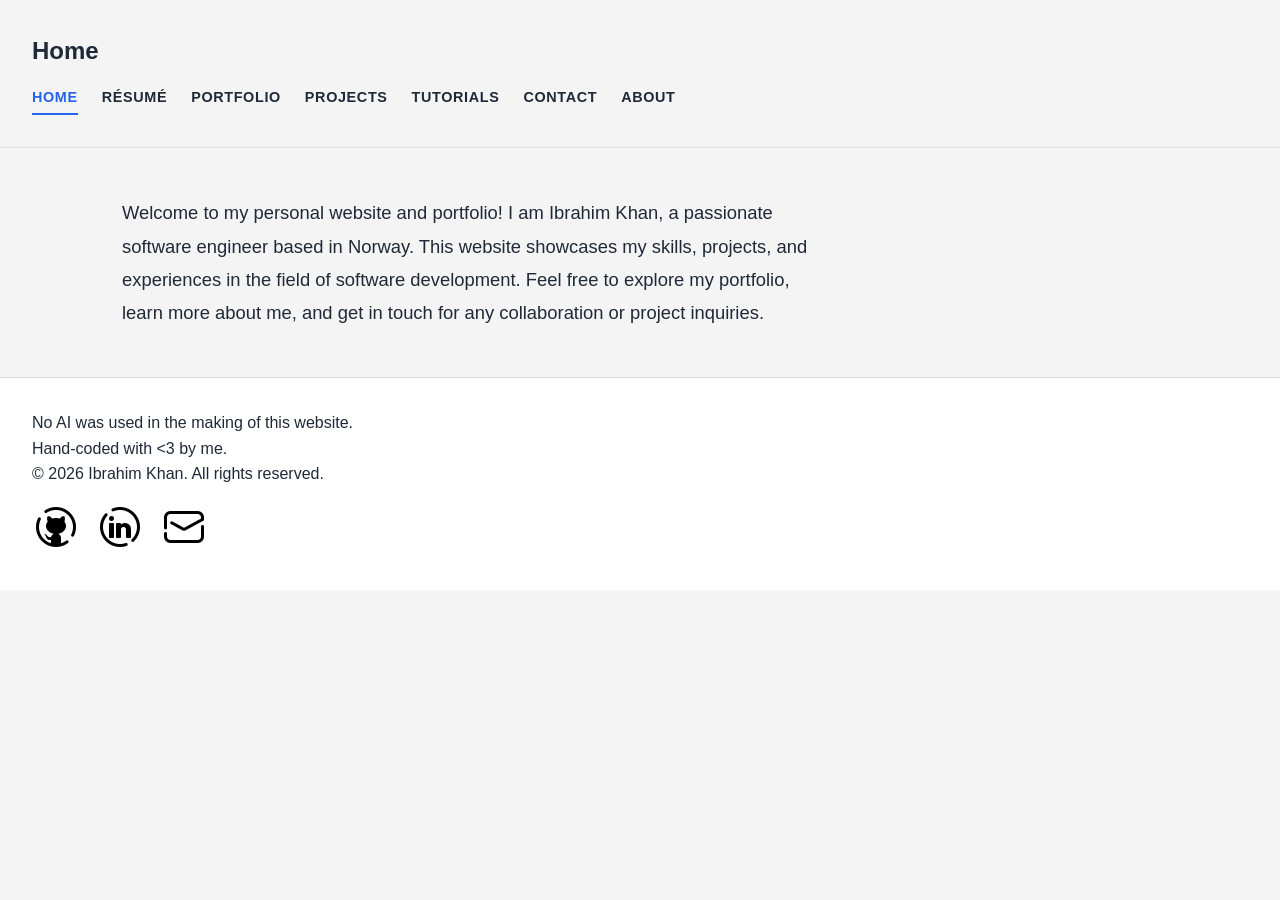
<file: index.html>
<!DOCTYPE html>
<html lang="en">
<head>
    <meta charset="UTF-8">
    <meta name="viewport" content="width=device-width, initial-scale=1.0">
    <meta name="description" content="Personal website and portfolio for Ibrahim, a software engineer based in Norway.">
    <meta name="author" content="Ibrahim Khan">
    <meta name="keywords" content="Ibrahim Khan, software engineer, developer, portfolio, backend, Norway">
    <title>KhanDev | Home</title>

    <!-- Favicon -->
    <!-- CSS stylesheets -->
     <link rel="stylesheet" href="/assets/css/style.css">
    <!-- JavaScript files -->
</head>

<body>
    <header>
        <h1>Home</h1>
        <nav aria-label="main navigation">
            <a href="/index.html" aria-current="page">HOME</a>
            <a href="/resume/index.html">RÉSUMÉ</a>
            <a href="/portfolio/index.html">PORTFOLIO</a>
            <a href="/projects/index.html">PROJECTS</a>
            <a href="/tutorials/index.html">TUTORIALS</a>
            <a href="/contact/index.html">CONTACT</a>
            <a href="/about/index.html">ABOUT</a>
        </nav>
    </header>

    <main>
        <p>
            Welcome to my personal website and portfolio! I am Ibrahim Khan, a passionate software engineer based in Norway. This website showcases my skills, projects, and experiences in the field of software development. Feel free to explore my portfolio, learn more about me, and get in touch for any collaboration or project inquiries.
        </p>
    </main>

    <footer>
        <p>
            No AI was used in the making of this website.<br />
            Hand-coded with &lt;3 by me. <br />
            &copy; 2026 Ibrahim Khan. All rights reserved.
        </p>
        <ul>
            <li><a href="https://github.com/DR4G0N101" target="_blank" rel="noopener noreferrer"><img title="GitHub" src="/assets/img/pulsar_line/github_bw.png" alt="GitHub Logo" width="48" height="48"></a></li>
            <li><a href="https://www.linkedin.com/in/developerimk/" target="_blank" rel="noopener noreferrer"><img title="LinkedIn" src="/assets/img/pulsar_line/linkedin_circle_bw.png" alt="GitHub Logo" width="48" height="48"></a></li>
            <li><a href="/contact/index.html"><img title="Contact info" src="/assets/img/pulsar_line/envelope_bw.png" alt="Contact Logo" width="48" height="48"></a></li>
        </ul>
    </footer>
</body>

</html>
</file>
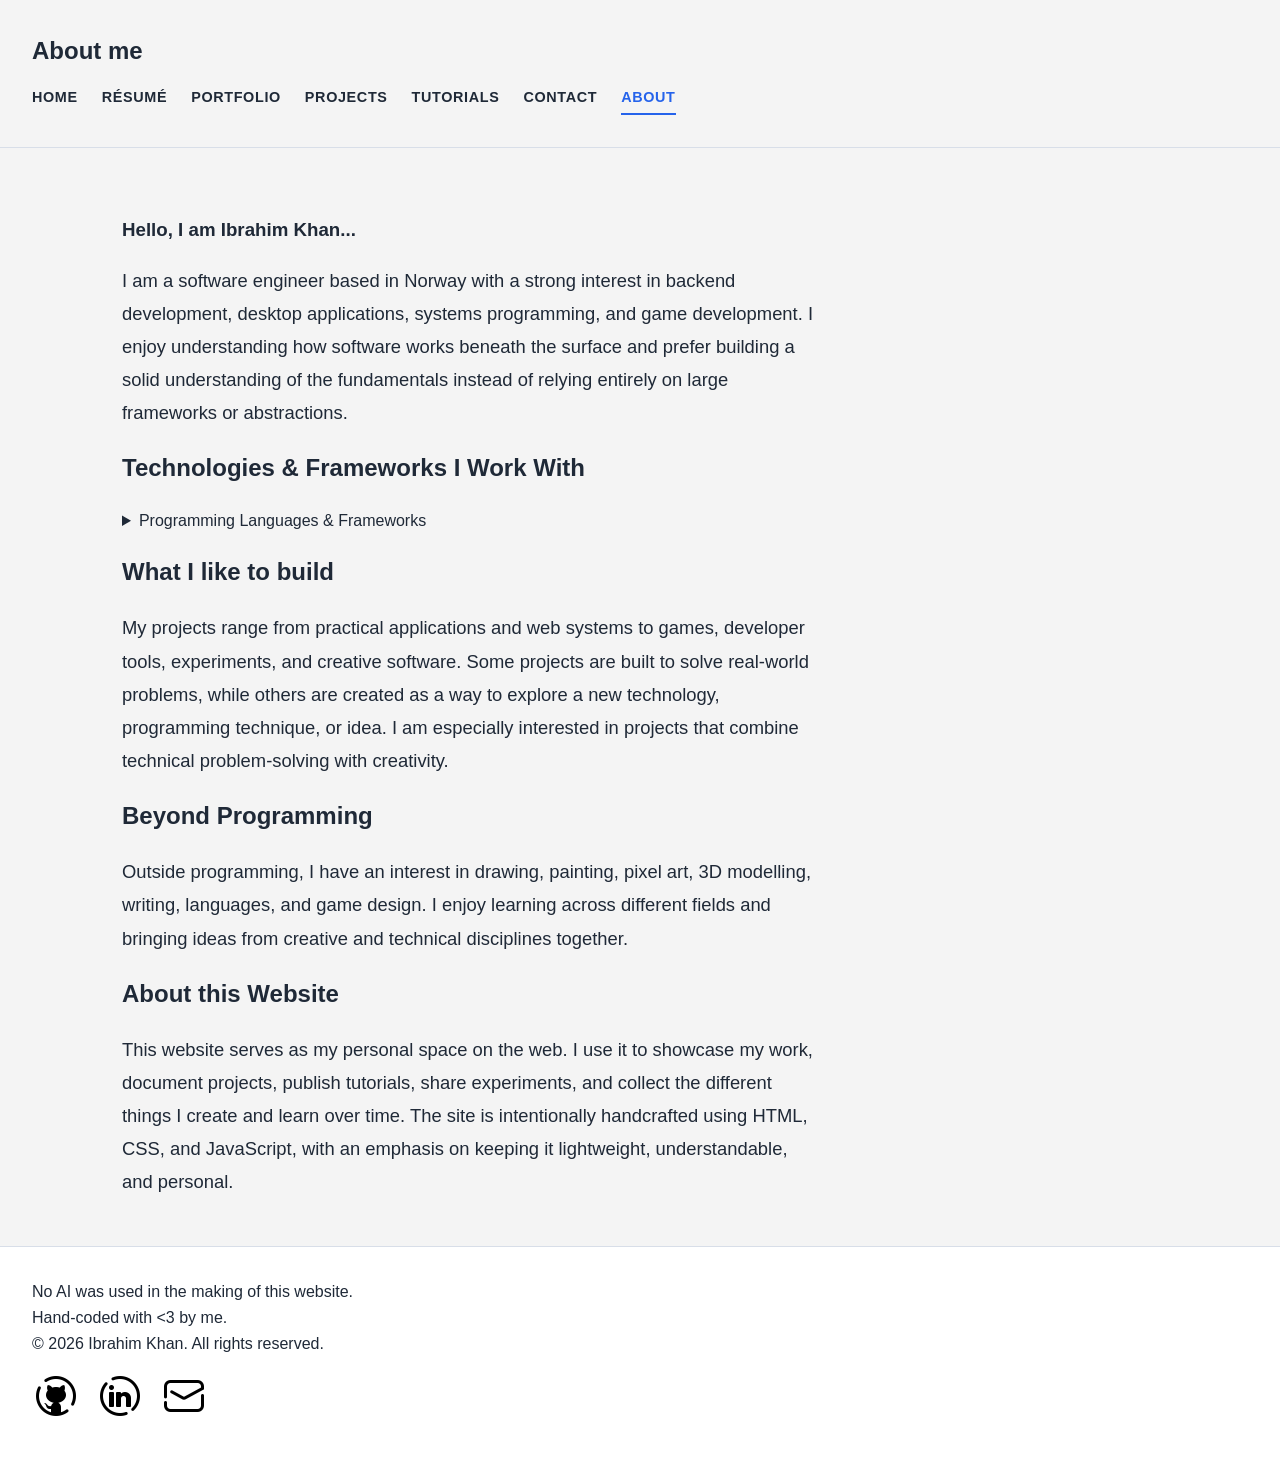
<file: about/index.html>
<!DOCTYPE html>
<html lang="en">
<head>
    <meta charset="UTF-8">
    <meta name="viewport" content="width=device-width, initial-scale=1.0">
    <meta name="description" content="Personal website and portfolio for Ibrahim, a software engineer based in Norway.">
    <meta name="author" content="Ibrahim Khan">
    <meta name="keywords" content="Ibrahim Khan, software engineer, developer, portfolio, backend, Norway">
    <title>KhanDev | About</title>

    <!-- Favicon -->
    <!-- CSS stylesheets -->
     <link rel="stylesheet" href="/assets/css/style.css">
    <!-- JavaScript files -->
</head>

<body>
    <header>
        <h1>About me</h1>
        <nav aria-label="main navigation">
            <a href="/index.html">HOME</a>
            <a href="/resume/index.html">RÉSUMÉ</a>
            <a href="/portfolio/index.html">PORTFOLIO</a>
            <a href="/projects/index.html">PROJECTS</a>
            <a href="/tutorials/index.html">TUTORIALS</a>
            <a href="/contact/index.html">CONTACT</a>
            <a href="/about/index.html" aria-current="page">ABOUT</a>
        </nav>
    </header>

    <main>
        <article>
            <section>
                <h1>Hello, I am Ibrahim Khan...</h1>
                <p>
                    I am a software engineer based in Norway with a strong interest in backend development, desktop applications, systems programming, and game development. I enjoy understanding how software works beneath the surface and prefer building a solid understanding of the fundamentals instead of relying entirely on large frameworks or abstractions.
                </p>
            </section>
            <section>
                <h2>Technologies & Frameworks I Work With</h2>
                <details>
                <summary>Programming Languages & Frameworks</summary>
                <ul>
                    <li>
                        Programming Languages
                        <ul>
                            <li>C</li>
                            <li>C# / .NET</li>
                            <li>Java</li>
                            <li>Python</li>
                            <li>JavaScript / TypeScript</li>
                            <li>SQL</li>
                            <li>HTML / CSS</li>
                        </ul>
                    </li>

                    <li>
                        Frameworks & Libraries
                        <ul>
                            <li>Spring / Spring Boot</li>
                            <li>Node.js</li>
                            <li>Express.js</li>
                            <li>React</li>
                            <li>Angular</li>
                            <li>Bootstrap</li>
                            <li>PyQt</li>
                        </ul>
                    </li>

                    <li>
                        Database Systems
                        <ul>
                            <li>PostgreSQL</li>
                            <li>MySQL</li>
                            <li>MariaDB</li>
                            <li>SQLite</li>
                        </ul>
                    </li>

                    <li>
                        Cloud & DevOps
                        <ul>
                            <li><abbr title="Amazon Web Services">AWS</abbr></li>
                            <li>Microsoft Azure</li>
                            <li>Microsoft Entra ID</li>
                            <li>Docker</li>
                            <li>Kubernetes</li>
                            <li>CI/CD</li>
                        </ul>
                    </li>

                    <li>
                        Software Development
                        <ul>
                            <li>Software Design</li>
                            <li>Algorithms & Data Structures</li>
                            <li>Full-Stack Development</li>
                            <li>Microservice Architecture</li>
                        </ul>
                    </li>

                    <li>
                        Game Development
                        <ul>
                            <li>Unity</li>
                            <li>Unreal Engine</li>
                        </ul>
                    </li>

                    <li>
                        Graphics & Creative Tools
                        <ul>
                            <li>Blender</li>
                            <li>Adobe Photoshop</li>
                            <li>Adobe Illustrator</li>
                            <li>Adobe After Effects</li>
                        </ul>
                    </li>

                    <li>
                        IT Operations & Enterprise Tools
                        <ul>
                            <li>ServiceNow</li>
                            <li>Citrix</li>
                        </ul>
                    </li>

                    <li>
                        Methodologies & Project Work
                        <ul>
                            <li>Agile</li>
                            <li>Scrum</li>
                            <li>Kanban</li>
                            <li>IT Project Management</li>
                        </ul>
                    </li>

                    <li>
                        Other Tools & Platforms
                        <ul>
                            <li>Git</li>
                            <li>Linux</li>
                            <li>Windows</li>
                            <li>macOS</li>
                        </ul>
                    </li>
                </ul>
                </details>
            </section>
            <section>
                <h2>What I like to build</h2>
                <p>
                    My projects range from practical applications and web systems to games, developer tools, experiments, and creative software. Some projects are built to solve real-world problems, while others are created as a way to explore a new technology, programming technique, or idea. I am especially interested in projects that combine technical problem-solving with creativity.
                </p>
            </section>
            <section>
                <h2>Beyond Programming</h2>
                <p>
                    Outside programming, I have an interest in drawing, painting, pixel art, 3D modelling, writing, languages, and game design. I enjoy learning across different fields and bringing ideas from creative and technical disciplines together.
                </p>
            </section>
            <section>
                <h2>About this Website</h2>
                <p>
                    This website serves as my personal space on the web. I use it to showcase my work, document projects, publish tutorials, share experiments, and collect the different things I create and learn over time. The site is intentionally handcrafted using HTML, CSS, and JavaScript, with an emphasis on keeping it lightweight, understandable, and personal.
                </p>
            </section>
        </article>
    </main>

    <footer>
        <p>
            No AI was used in the making of this website.<br />
            Hand-coded with &lt;3 by me. <br />
            &copy; 2026 Ibrahim Khan. All rights reserved.
        </p>
        <ul>
            <li><a href="https://github.com/DR4G0N101" target="_blank" rel="noopener noreferrer"><img title="GitHub" src="/assets/img/pulsar_line/github_bw.png" alt="GitHub Logo" width="48" height="48"></a></li>
            <li><a href="https://www.linkedin.com/in/developerimk/" target="_blank" rel="noopener noreferrer"><img title="LinkedIn" src="/assets/img/pulsar_line/linkedin_circle_bw.png" alt="GitHub Logo" width="48" height="48"></a></li>
            <li><a href="/contact/index.html"><img title="Contact info" src="/assets/img/pulsar_line/envelope_bw.png" alt="Contact Logo" width="48" height="48"></a></li>
        </ul>
    </footer>
</body>

</html>
</file>
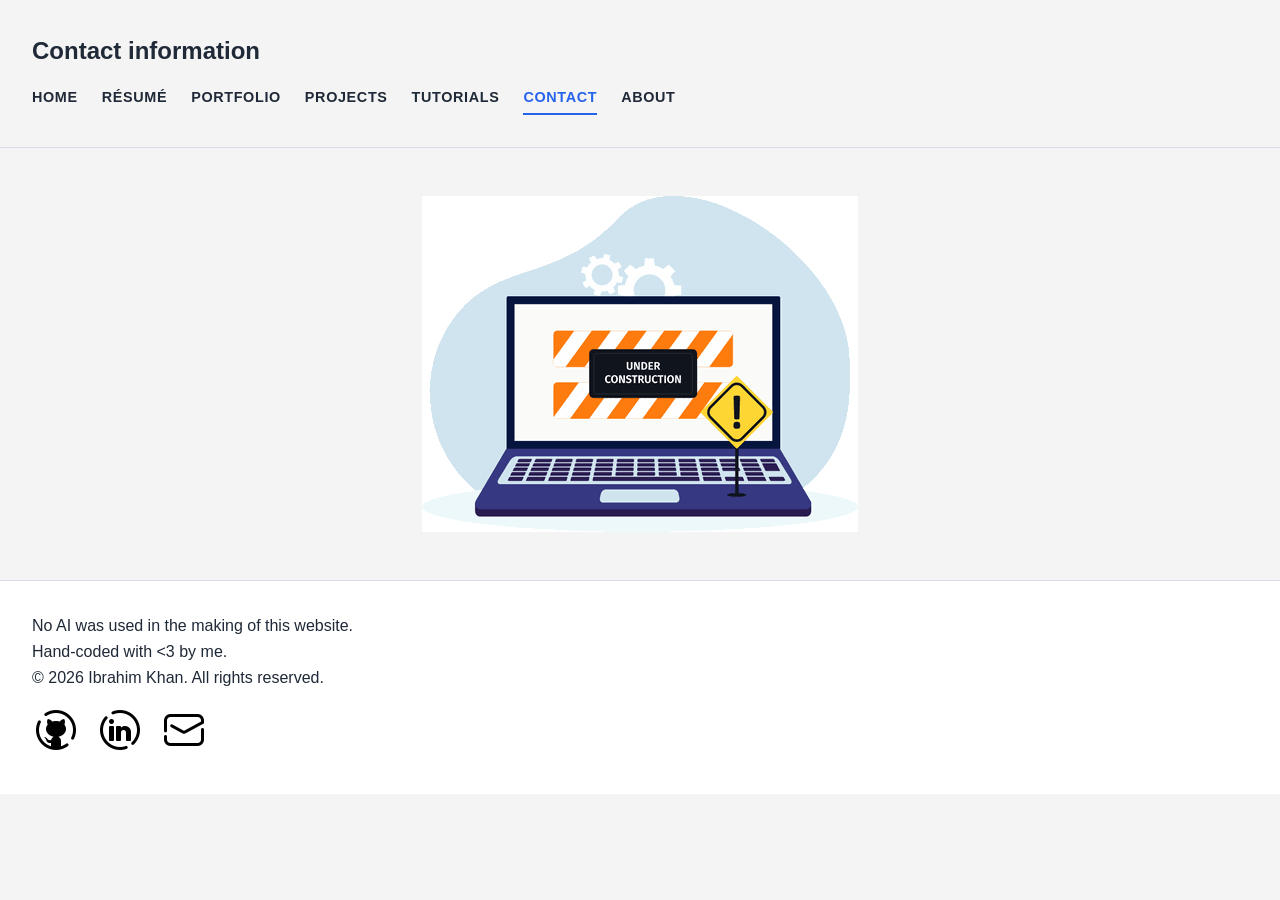
<file: contact/index.html>
<!DOCTYPE html>
<html lang="en">
<head>
    <meta charset="UTF-8">
    <meta name="viewport" content="width=device-width, initial-scale=1.0">
    <meta name="description" content="Personal website and portfolio for Ibrahim, a software engineer based in Norway.">
    <meta name="author" content="Ibrahim Khan">
    <meta name="keywords" content="Ibrahim Khan, software engineer, developer, portfolio, backend, Norway">
    <title>KhanDev | Contact</title>

    <!-- Favicon -->
    <!-- CSS stylesheets -->
          <link rel="stylesheet" href="/assets/css/style.css">
    <!-- JavaScript files -->
</head>

<body>
    <header>
        <h1>Contact information</h1>
        <nav aria-label="main navigation">
            <a href="/index.html">HOME</a>
            <a href="/resume/index.html">RÉSUMÉ</a>
            <a href="/portfolio/index.html">PORTFOLIO</a>
            <a href="/projects/index.html">PROJECTS</a>
            <a href="/tutorials/index.html">TUTORIALS</a>
            <a href="/contact/index.html" aria-current="page">CONTACT</a>
            <a href="/about/index.html">ABOUT</a>
        </nav>
    </header>

    <main>
        <img src="/assets/img/under_construction.png" alt="Under Construction" style="display: block; margin: 0 auto; max-width: 100%; height: auto;">
    </main>

    <footer>
        <p>
            No AI was used in the making of this website.<br />
            Hand-coded with &lt;3 by me. <br />
            &copy; 2026 Ibrahim Khan. All rights reserved.
        </p>
        <ul>
            <li><a href="https://github.com/DR4G0N101" target="_blank" rel="noopener noreferrer"><img title="GitHub" src="/assets/img/pulsar_line/github_bw.png" alt="GitHub Logo" width="48" height="48"></a></li>
            <li><a href="https://www.linkedin.com/in/developerimk/" target="_blank" rel="noopener noreferrer"><img title="LinkedIn" src="/assets/img/pulsar_line/linkedin_circle_bw.png" alt="GitHub Logo" width="48" height="48"></a></li>
            <li><a href="/contact/index.html"><img title="Contact info" src="/assets/img/pulsar_line/envelope_bw.png" alt="Contact Logo" width="48" height="48"></a></li>
        </ul>
    </footer>
</body>

</html>
</file>
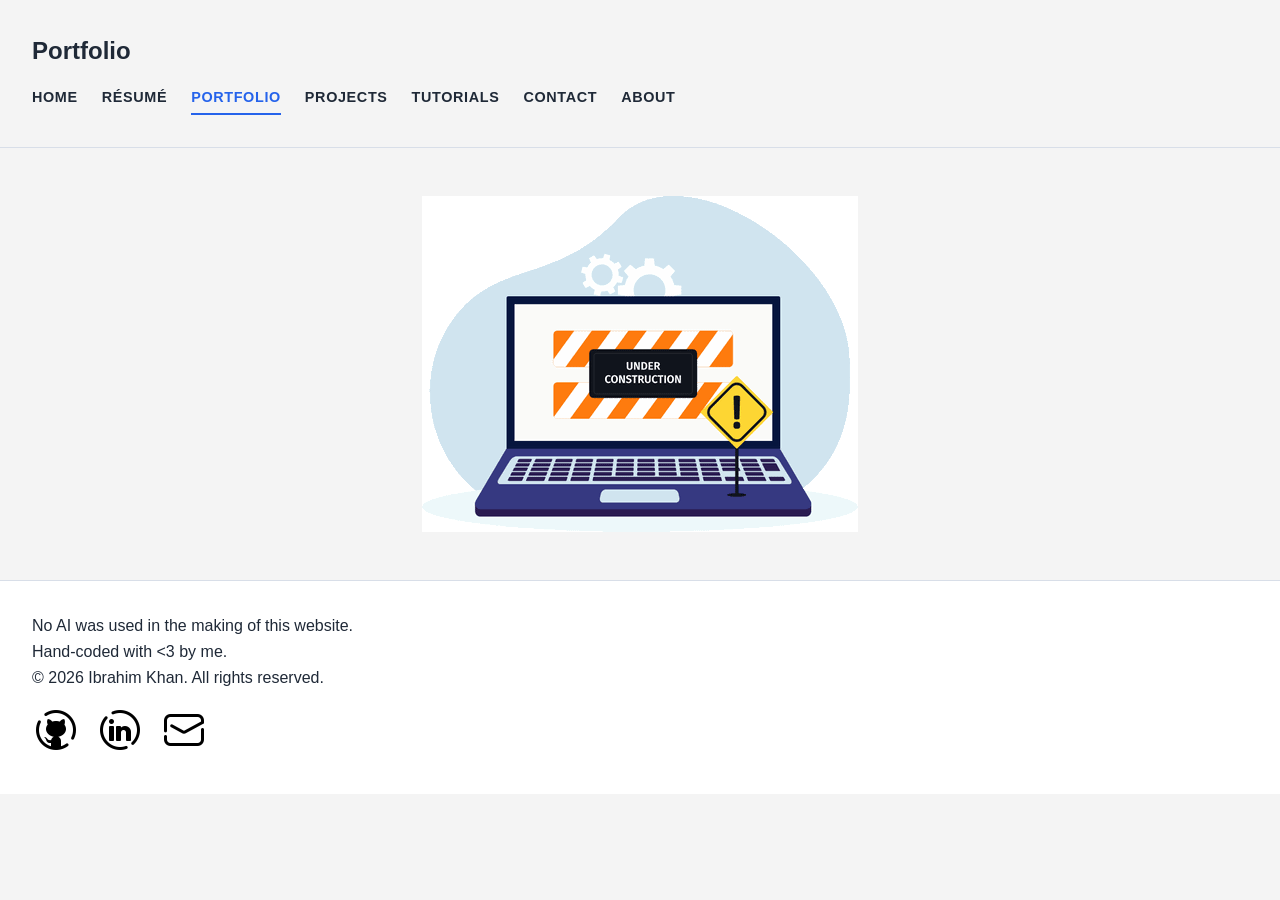
<file: portfolio/index.html>
<!DOCTYPE html>
<html lang="en">
<head>
    <meta charset="UTF-8">
    <meta name="viewport" content="width=device-width, initial-scale=1.0">
    <meta name="description" content="Personal website and portfolio for Ibrahim, a software engineer based in Norway.">
    <meta name="author" content="Ibrahim Khan">
    <meta name="keywords" content="Ibrahim Khan, software engineer, developer, portfolio, backend, Norway">
    <title>KhanDev | Portfolio</title>

    <!-- Favicon -->
    <!-- CSS stylesheets -->
          <link rel="stylesheet" href="/assets/css/style.css">
    <!-- JavaScript files -->
</head>

<body>
    <header>
        <h1>Portfolio</h1>
        <nav aria-label="main navigation">
            <a href="/index.html">HOME</a>
            <a href="/resume/index.html">RÉSUMÉ</a>
            <a href="/portfolio/index.html" aria-current="page">PORTFOLIO</a>
            <a href="/projects/index.html">PROJECTS</a>
            <a href="/tutorials/index.html">TUTORIALS</a>
            <a href="/contact/index.html">CONTACT</a>
            <a href="/about/index.html">ABOUT</a>
        </nav>
    </header>

    <main>
        <img src="/assets/img/under_construction.png" alt="Under Construction" style="display: block; margin: 0 auto; max-width: 100%; height: auto;">
    </main>

    <footer>
        <p>
            No AI was used in the making of this website.<br />
            Hand-coded with &lt;3 by me. <br />
            &copy; 2026 Ibrahim Khan. All rights reserved.
        </p>
        <ul>
            <li><a href="https://github.com/DR4G0N101" target="_blank" rel="noopener noreferrer"><img title="GitHub" src="/assets/img/pulsar_line/github_bw.png" alt="GitHub Logo" width="48" height="48"></a></li>
            <li><a href="https://www.linkedin.com/in/developerimk/" target="_blank" rel="noopener noreferrer"><img title="LinkedIn" src="/assets/img/pulsar_line/linkedin_circle_bw.png" alt="GitHub Logo" width="48" height="48"></a></li>
            <li><a href="/contact/index.html"><img title="Contact info" src="/assets/img/pulsar_line/envelope_bw.png" alt="Contact Logo" width="48" height="48"></a></li>
        </ul>
    </footer>
</body>

</html>
</file>
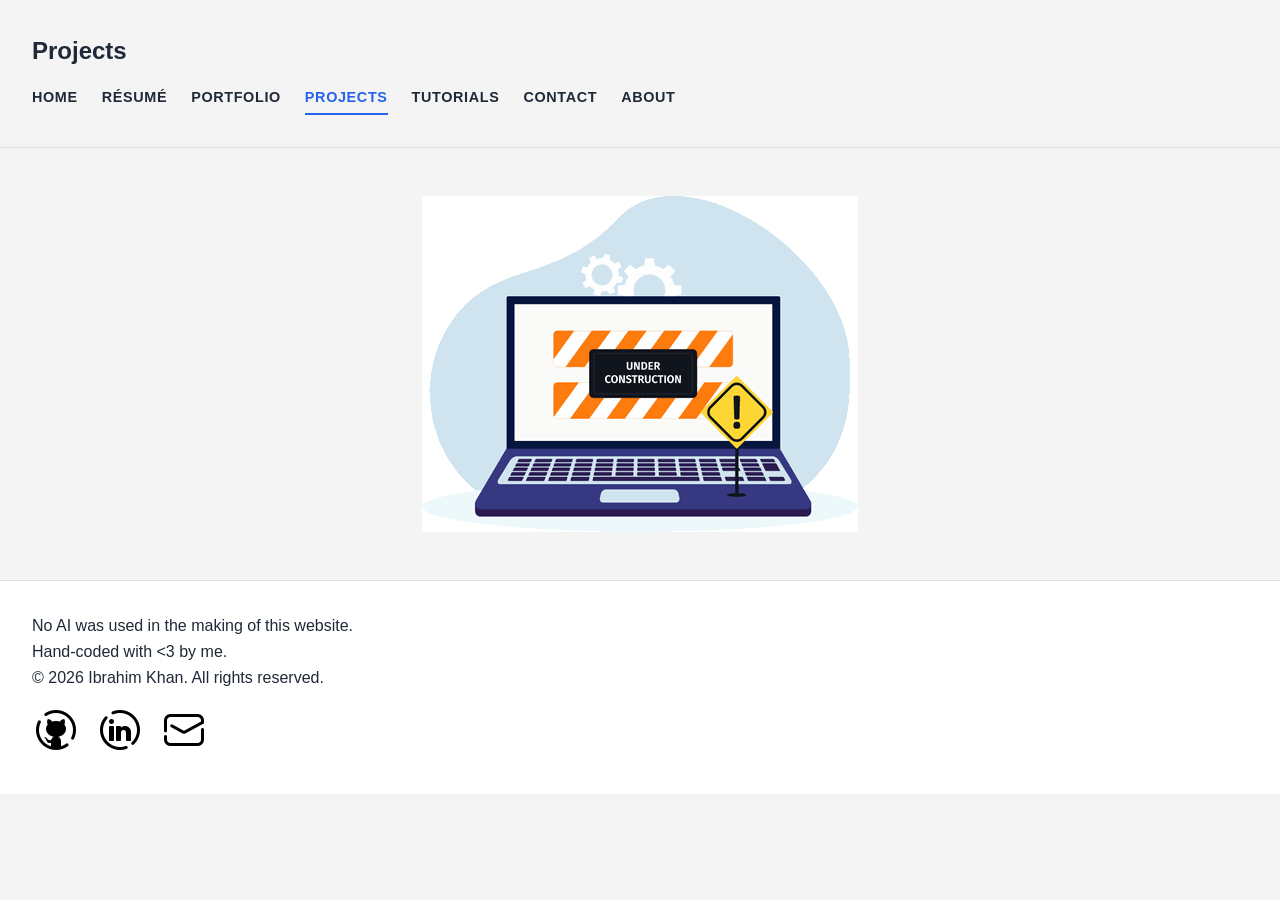
<file: projects/index.html>
<!DOCTYPE html>
<html lang="en">
<head>
    <meta charset="UTF-8">
    <meta name="viewport" content="width=device-width, initial-scale=1.0">
    <meta name="description" content="Personal website and portfolio for Ibrahim, a software engineer based in Norway.">
    <meta name="author" content="Ibrahim Khan">
    <meta name="keywords" content="Ibrahim Khan, software engineer, developer, portfolio, backend, Norway">
    <title>KhanDev | Projects</title>

    <!-- Favicon -->
    <!-- CSS stylesheets -->
          <link rel="stylesheet" href="/assets/css/style.css">
    <!-- JavaScript files -->
</head>

<body>
    <header>
        <h1>Projects</h1>
        <nav aria-label="main navigation">
            <a href="/index.html">HOME</a>
            <a href="/resume/index.html">RÉSUMÉ</a>
            <a href="/portfolio/index.html">PORTFOLIO</a>
            <a href="/projects/index.html" aria-current="page">PROJECTS</a>
            <a href="/tutorials/index.html">TUTORIALS</a>
            <a href="/contact/index.html">CONTACT</a>
            <a href="/about/index.html">ABOUT</a>
        </nav>
    </header>

    <main>
        <img src="/assets/img/under_construction.png" alt="Under Construction" style="display: block; margin: 0 auto; max-width: 100%; height: auto;">
    </main>

    <footer>
        <p>
            No AI was used in the making of this website.<br />
            Hand-coded with &lt;3 by me. <br />
            &copy; 2026 Ibrahim Khan. All rights reserved.
        </p>
        <ul>
            <li><a href="https://github.com/DR4G0N101" target="_blank" rel="noopener noreferrer"><img title="GitHub" src="/assets/img/pulsar_line/github_bw.png" alt="GitHub Logo" width="48" height="48"></a></li>
            <li><a href="https://www.linkedin.com/in/developerimk/" target="_blank" rel="noopener noreferrer"><img title="LinkedIn" src="/assets/img/pulsar_line/linkedin_circle_bw.png" alt="GitHub Logo" width="48" height="48"></a></li>
            <li><a href="/contact/index.html"><img title="Contact info" src="/assets/img/pulsar_line/envelope_bw.png" alt="Contact Logo" width="48" height="48"></a></li>
        </ul>
    </footer>
</body>

</html>
</file>
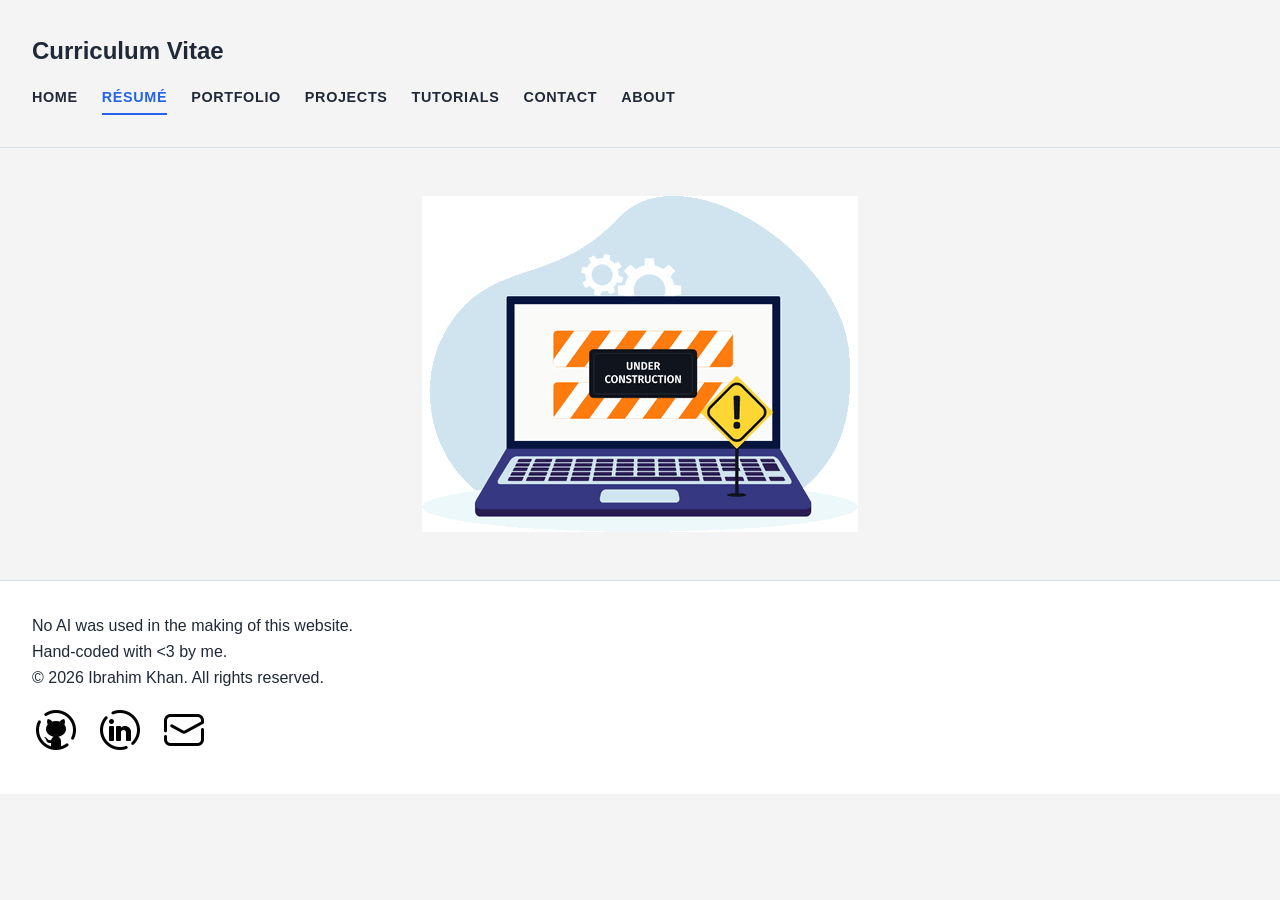
<file: resume/index.html>
<!DOCTYPE html>
<html lang="en">
<head>
    <meta charset="UTF-8">
    <meta name="viewport" content="width=device-width, initial-scale=1.0">
    <meta name="description" content="Personal website and portfolio for Ibrahim, a software engineer based in Norway.">
    <meta name="author" content="Ibrahim Khan">
    <meta name="keywords" content="Ibrahim Khan, software engineer, developer, portfolio, backend, Norway">
    <title>KhanDev | Resumé</title>

    <!-- Favicon -->
    <!-- CSS stylesheets -->
          <link rel="stylesheet" href="/assets/css/style.css">
    <!-- JavaScript files -->
</head>

<body>
    <header>
        <h1>Curriculum Vitae</h1>
        <nav aria-label="main navigation">
            <a href="/index.html">HOME</a>
            <a href="/resume/index.html" aria-current="page">RÉSUMÉ</a>
            <a href="/portfolio/index.html">PORTFOLIO</a>
            <a href="/projects/index.html">PROJECTS</a>
            <a href="/tutorials/index.html">TUTORIALS</a>
            <a href="/contact/index.html">CONTACT</a>
            <a href="/about/index.html">ABOUT</a>
        </nav>
    </header>

    <main>
        <img src="/assets/img/under_construction.png" alt="Under Construction" style="display: block; margin: 0 auto; max-width: 100%; height: auto;">
    </main>

    <footer>
        <p>
            No AI was used in the making of this website.<br />
            Hand-coded with &lt;3 by me. <br />
            &copy; 2026 Ibrahim Khan. All rights reserved.
        </p>
        <ul>
            <li><a href="https://github.com/DR4G0N101" target="_blank" rel="noopener noreferrer"><img title="GitHub" src="/assets/img/pulsar_line/github_bw.png" alt="GitHub Logo" width="48" height="48"></a></li>
            <li><a href="https://www.linkedin.com/in/developerimk/" target="_blank" rel="noopener noreferrer"><img title="LinkedIn" src="/assets/img/pulsar_line/linkedin_circle_bw.png" alt="GitHub Logo" width="48" height="48"></a></li>
            <li><a href="/contact/index.html"><img title="Contact info" src="/assets/img/pulsar_line/envelope_bw.png" alt="Contact Logo" width="48" height="48"></a></li>
        </ul>
    </footer>
</body>

</html>
</file>
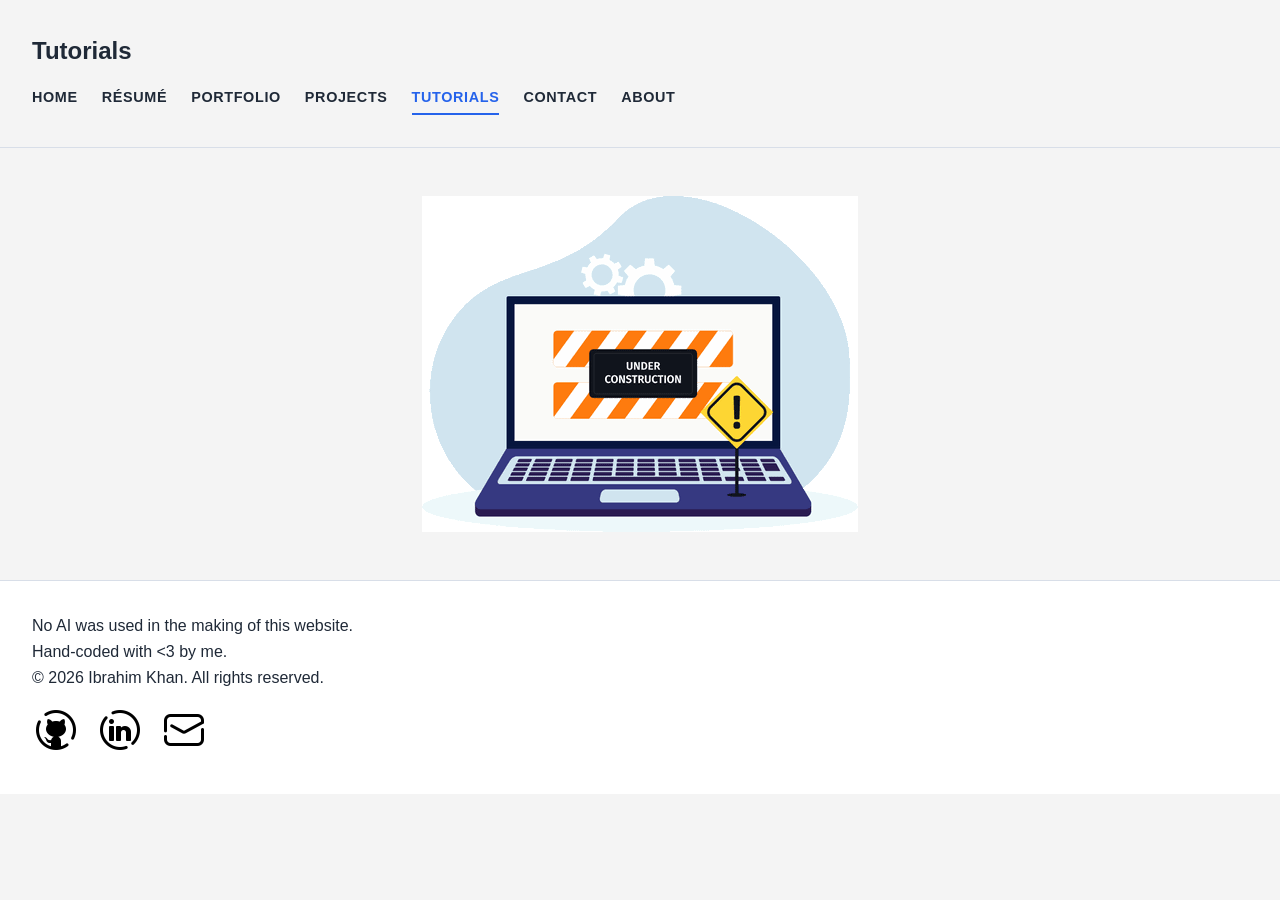
<file: tutorials/index.html>
<!DOCTYPE html>
<html lang="en">
<head>
    <meta charset="UTF-8">
    <meta name="viewport" content="width=device-width, initial-scale=1.0">
    <meta name="description" content="Personal website and portfolio for Ibrahim, a software engineer based in Norway.">
    <meta name="author" content="Ibrahim Khan">
    <meta name="keywords" content="Ibrahim Khan, software engineer, developer, portfolio, backend, Norway">
    <title>KhanDev | Tutorials</title>

    <!-- Favicon -->
    <!-- CSS stylesheets -->
          <link rel="stylesheet" href="/assets/css/style.css">
    <!-- JavaScript files -->
</head>

<body>
    <header>
        <h1>Tutorials</h1>
        <nav aria-label="main navigation">
            <a href="/index.html">HOME</a>
            <a href="/resume/index.html">RÉSUMÉ</a>
            <a href="/portfolio/index.html">PORTFOLIO</a>
            <a href="/projects/index.html">PROJECTS</a>
            <a href="/tutorials/index.html" aria-current="page">TUTORIALS</a>
            <a href="/contact/index.html">CONTACT</a>
            <a href="/about/index.html">ABOUT</a>
        </nav>
    </header>

     <main>
        <img src="/assets/img/under_construction.png" alt="Under Construction" style="display: block; margin: 0 auto; max-width: 100%; height: auto;">
    </main>

    <footer>
        <p>
            No AI was used in the making of this website.<br />
            Hand-coded with &lt;3 by me. <br />
            &copy; 2026 Ibrahim Khan. All rights reserved.
        </p>
        <ul>
            <li><a href="https://github.com/DR4G0N101" target="_blank" rel="noopener noreferrer"><img title="GitHub" src="/assets/img/pulsar_line/github_bw.png" alt="GitHub Logo" width="48" height="48"></a></li>
            <li><a href="https://www.linkedin.com/in/developerimk/" target="_blank" rel="noopener noreferrer"><img title="LinkedIn" src="/assets/img/pulsar_line/linkedin_circle_bw.png" alt="GitHub Logo" width="48" height="48"></a></li>
            <li><a href="/contact/index.html"><img title="Contact info" src="/assets/img/pulsar_line/envelope_bw.png" alt="Contact Logo" width="48" height="48"></a></li>
        </ul>
    </footer>
</body>

</html>
</file>
<file: assets/css/style.css>
/* --- BASE / RESET --- */

/* Select all elements and pseudo-elements, border-box 
is hanges how CSS calculates an element’s width and height.*/

*,
*::before,
*::after {
    box-sizing: border-box;
}

/*  sets root font size for entire document */
html {
    font-size: 16px;
}

body {
    margin: 0;
    font-family: Arial, Helvetica, sans-serif;
    line-height: 1.6;

    background-color: #f4f4f4;
    color: #1f2937;
}

a {
    color: inherit;
    text-decoration: none;
}

/* --- HEADER --- */

header {
    border-bottom: 1px solid #d8dee8;
    margin: 0 auto;
    padding: 2rem;
}

header h1 {
    margin: 0 0 1rem 0;
    font-size: 1.5rem;
}

nav {
    display: flex;
    gap: 1.5rem;
    flex-wrap: wrap;
}

nav a {
    font-size: 0.9rem;
    font-weight: 600;
    letter-spacing: 0.04rem;
    padding-bottom: 0.25rem;
}

nav a:hover {
    color: #2563eb;
}

nav a[aria-current="page"] {
    color: #2563eb;
    border-bottom: 2px solid #2563eb;
}

/* --- MAIN --- */

main {
    max-width: 1100px;
    margin: 0 auto;
    padding: 3rem 2rem;
}

main p {
    max-width: 700px;
    margin: 0;
    font-size: 1.15rem;
    line-height: 1.8;
}

/* --- FOOTER --- */
footer {
    border-top: 1px solid #d8dee8;
    padding: 2rem;
    background-color: #ffffff;
}

footer p {
    margin: 0 0 1rem 0;
}

footer ul {
    display: flex;
    gap: 1rem;

    margin: 0;
    padding: 0;

    list-style: none;
}

footer a:hover {
    color: #2563eb;
}
</file>
